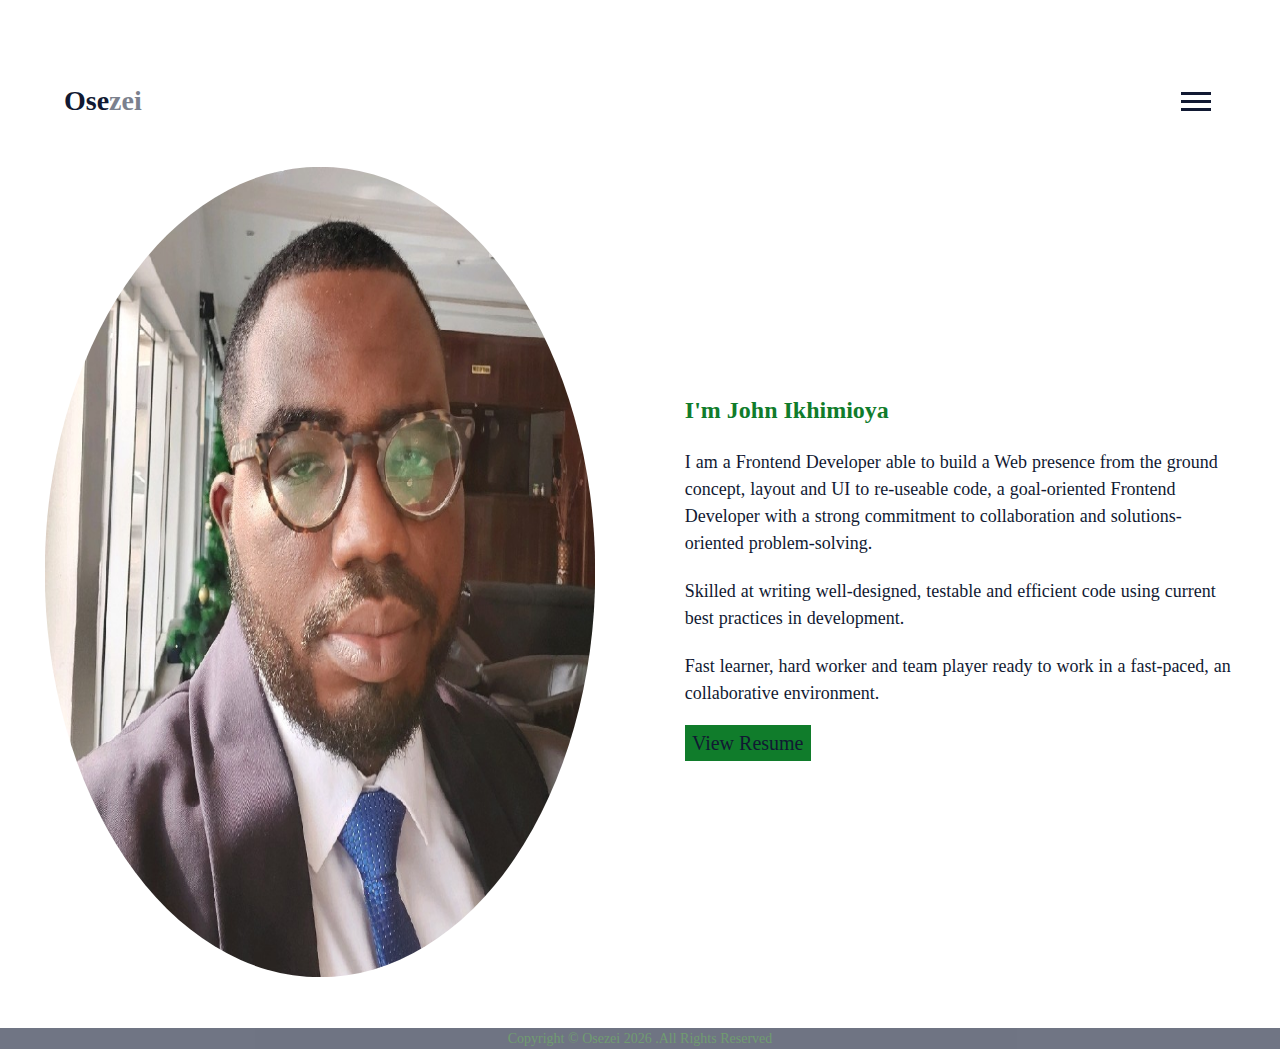
<file: about.html>
<!DOCTYPE html>
<html lang="en">
  <head>
    <meta charset="UTF-8" />
    <meta http-equiv="X-UA-Compatible" content="IE=edge" />
    <meta name="viewport" content="width=device-width, initial-scale=1.0" />
    <link rel="stylesheet" href="stylesAbout.css" />
    <title>About</title>
  </head>
  <body>
    <!--header-->
    <header class="banner" id="home">
      <div class="navbar">
        <div class="nav-text">
          <h3>Ose<span>zei</span></h3>
        </div>

        <nav class="nav" id="nav">
          <div class="links-container">
            <ul class="links">
              <li><a href="./index.html" class="scroll-link">home</a></li>
              <li>
                <a href="./projects.html" class="scroll-link">portfolio</a>
              </li>
              <li><a href="./contact.html" class="scroll-link">contact</a></li>
              <li>
                <button class="btn-to-close">
                  <a
                    >close<i class="fa fa-times-circle" aria-hidden="true"></i
                  ></a>
                </button>
              </li>
            </ul>
          </div>
        </nav>

        <!-- Nav burger -->
        <div class="burger">
          <div class="line1"></div>
          <div class="line2"></div>
          <div class="line3"></div>
        </div>
      </div>
    </header>

    <div id="about-me" class="page2">
      <!-- <div class="about">
        <h3>about <span>me</span></h3>
      </div> -->

      <!-- PICTURE AND TEXT CONTAINER -->
      <div class="about-me">
        <div class="self-container">
          <img src="./img/me.jpg" class="self" />
        </div>

        <div class="text-about-me">
          <h3>I'm John Ikhimioya</h3>
          <br />

          <p>
            I am a Frontend Developer able to build a Web presence from the
            ground concept, layout and UI to re-useable code, a goal-oriented
            Frontend Developer with a strong commitment to collaboration and
            solutions-oriented problem-solving.
          </p>
          <br />

          <p>
            Skilled at writing well-designed, testable and efficient code using
            current best practices in development.
          </p>
          <br />

          <p>
            Fast learner, hard worker and team player ready to work in a
            fast-paced, an collaborative environment.
          </p>
          <br />

          <div class="resume">
            <a href="#">View Resume</a>
          </div>
        </div>
      </div>
    </div>

    <!--footer-->
    <footer>
      <div class="footer-section">
        <p>
          copyright &copy; Osezei
          <span id="date"></span>
          .all rights reserved
        </p>
      </div>
    </footer>
    <script src="app.js"></script>
  </body>
</html>
</file>
<file: stylesAbout.css>
/* ABOUT PAGE */

*,
::after,
::before {
  margin: 0;
  padding: 0;
  box-sizing: border-box;
}
:root {
  --clr-green2: rgb(72, 161, 94);
  --clr-green: rgb(16, 124, 43);
  --clr-green1: rgb(16, 92, 16);
  --clr-yellow: rgb(253, 253, 201);
  /* --clr-yellow1: rgb(175, 175, 80); */
  --clr-yellow: #111932;
  --jsqbjk: #c59d5f;
  --clr-black: #222;
  --clr-white: white;
  --clr-blue: rgb(14, 50, 97);
  --clr-background: rgba(255, 255, 255, 0.356);
  --clr-backgroung-about: rgba(207, 206, 206, 0.616);
}

body {
  line-height: 1.5;
  font-size: 0.875rem;
  /* font-family: 'poppins', sans-serif; */
  font-family: "Andada Pro", serif;
  overflow-x: hidden;
  background-color: var(--clr-yellow1);
}
h1,
h2,
h3,
h4,
h5,
h6,
p {
  /* color: #2a3a49; */
  color: var(--clr-black);
}
.nav-text h3 {
  color: var(--clr-yellow);
  font-size: 28px;
  cursor: pointer;
}
.nav-text span {
  opacity: 0.55;
}
.navbar {
  width: 90%;
  margin: 0 auto;
  padding-top: 5rem;
  display: flex;
  align-items: center;
  justify-content: space-between;
}
.nav {
  position: absolute;
  /* position: fixed; */
  right: 0px;
  height: 100vh;
  top: 0vh;
  background-color: var(--clr-green);
  width: 100%;
  z-index: 2;
  margin: 0 auto;
  padding: 1px 0;
  display: flex;
  flex-direction: column;
  align-items: center;
  transform: translateY(-100%);
  transition: transform 0.5s ease-in-out;
}
.nav ul {
  margin-top: 10rem;
}
.nav ul li {
  list-style: none;
  margin: 5px 0px;
  position: relative;
  text-align: center;
}

.nav a {
  text-decoration: none;
  font-size: 45px;
  font-weight: 100;
  letter-spacing: 0.09rem;
  color: var(--clr-yellow);
  cursor: pointer;
  transition: color 0.75s ease-in;
}
.nav a:hover {
  color: var(--clr-yellow1);
}
.nav a:active {
  color: var(--clr-blue);
}

.nav-active {
  transform: translateX(0%);
  position: fixed;
}
/* TOGGLE BUTTON */
.burger {
  display: block;
  cursor: pointer;
  transition: all 0.3s ease;
}
.show-burger {
  background-color: var(--clr-yellow);
  padding: 1.2rem;
  position: fixed;
  right: 3rem;
  top: 0;
  transform: translateX(-100%);
  transition: transform 0.3s ease;
}
.burger div {
  width: 30px;
  height: 3px;
  background-color: var(--clr-yellow);
  margin: 5px;
}

/* TOGGLE ANIMATION */
@keyframes navFade {
  from {
    opacity: 0;
    transform: translateX(50px);
  }
  to {
    opacity: 1;
    transform: translateX(0px);
  }
}
.btn-to-close {
  background: transparent;
  margin-top: 3rem;
  border: hidden;
}
.btn-to-close a {
  /* font-size: 16px; */
  font-size: 1rem;
}

.page2 {
  /* background-color: var(--clr-backgroung-about);
} */
}

.about h3 {
  font-size: 28px;
  text-transform: uppercase;
  color: var(--clr-green1);
  position: relative;
  text-align: center;
  padding-top: 2%;
  /* text-decoration: underline; */
}

.self {
  width: 100%;
  height: 100vh;
  padding: 7%;
  border-radius: 50%;
}
.about-me {
  display: grid;
  grid-template-columns: 1fr 1fr;
}
.text-about-me {
  margin-top: auto;
  margin-bottom: auto;
  padding: 7%;
}

.text-about-me h3 {
  font-size: 24px;
  text-align: left;
  color: var(--clr-green);
}

.text-about-me p {
  font-size: 18px;
  word-spacing: 0.5px;
  color: var(--clr-yellow);
}

.resume a {
  text-decoration: none;
  background-color: var(--clr-green);
  padding: 1.3%;
  color: var(--clr-yellow);
  font-size: 20px;
}

.footer-section {
  /* display: none; */
  position: absolute;
  bottom: -100;
  background-color: var(--clr-yellow);
  opacity: 0.6;
  width: 100%;
  text-align: center;
}
.footer-section p {
  color: var(--clr-green1);
  font-weight: 500;
  font-size: 14px;
  text-transform: capitalize;
}
</file>
